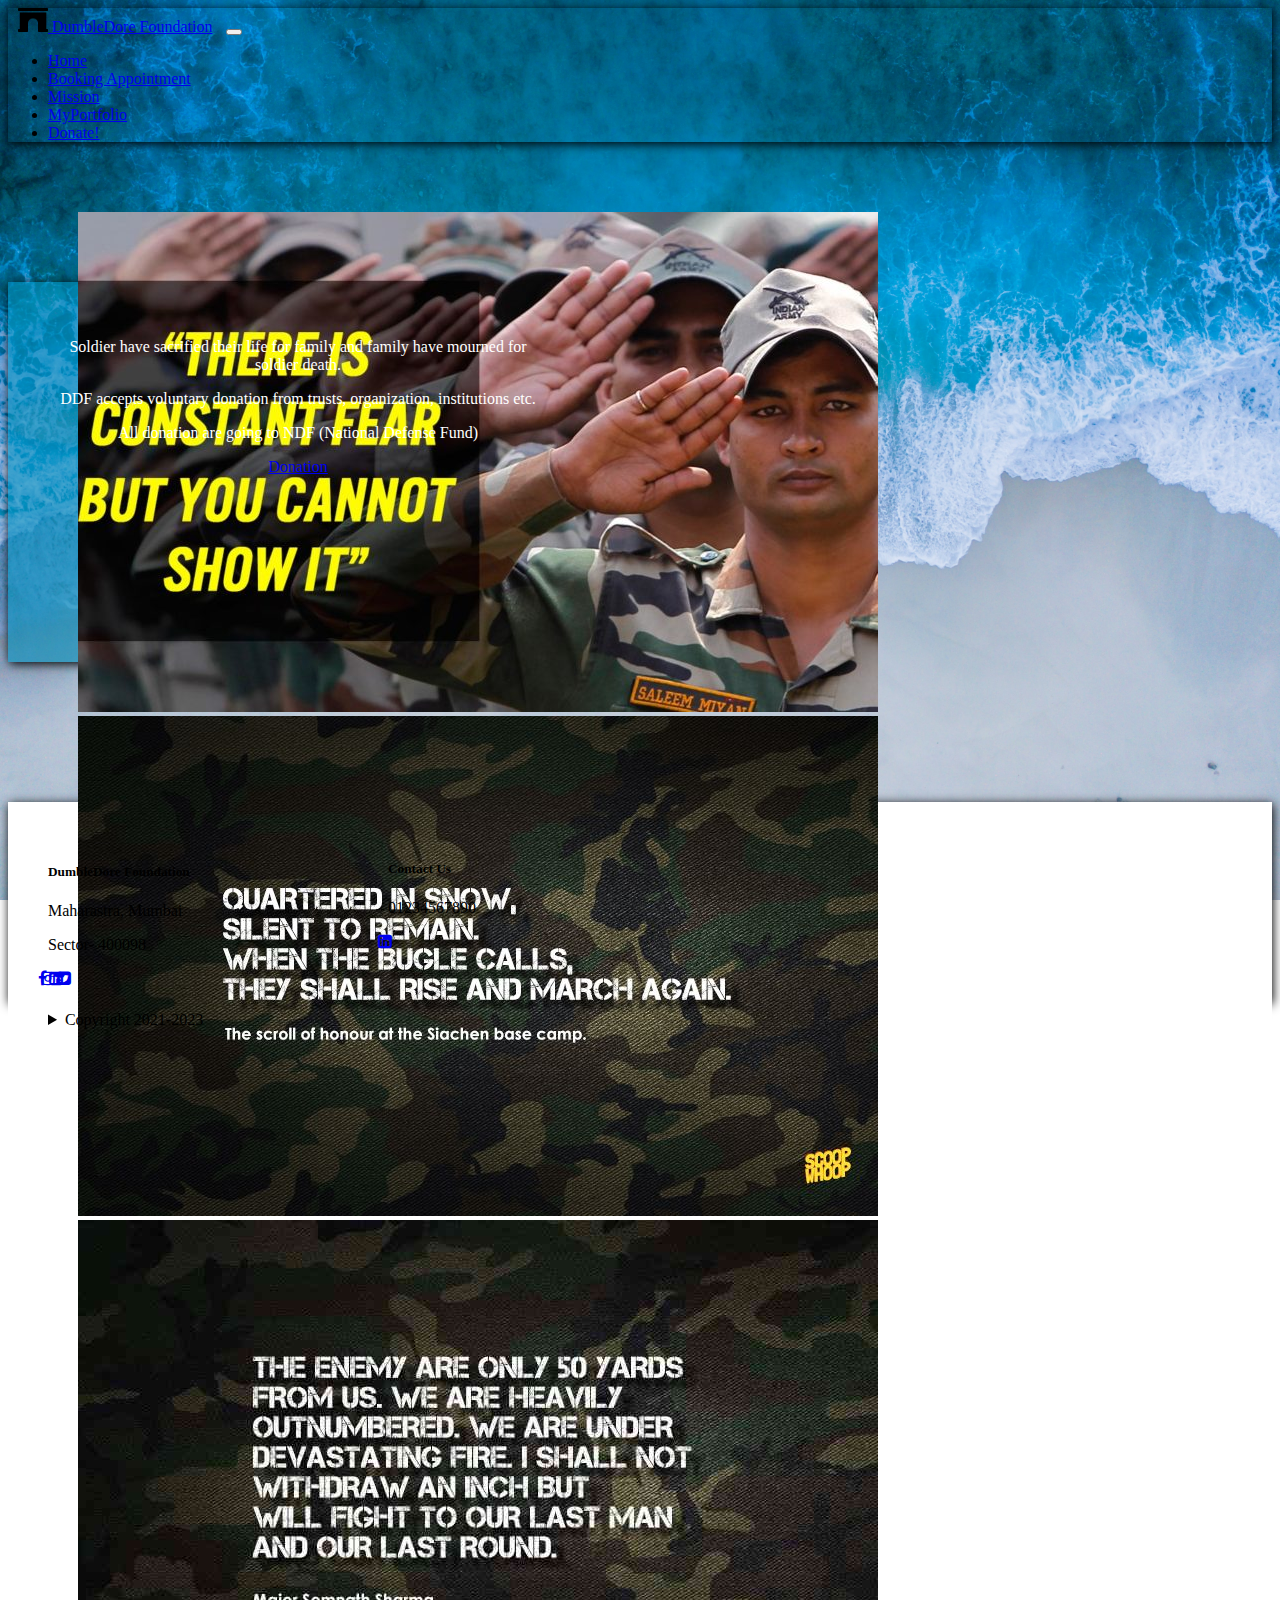
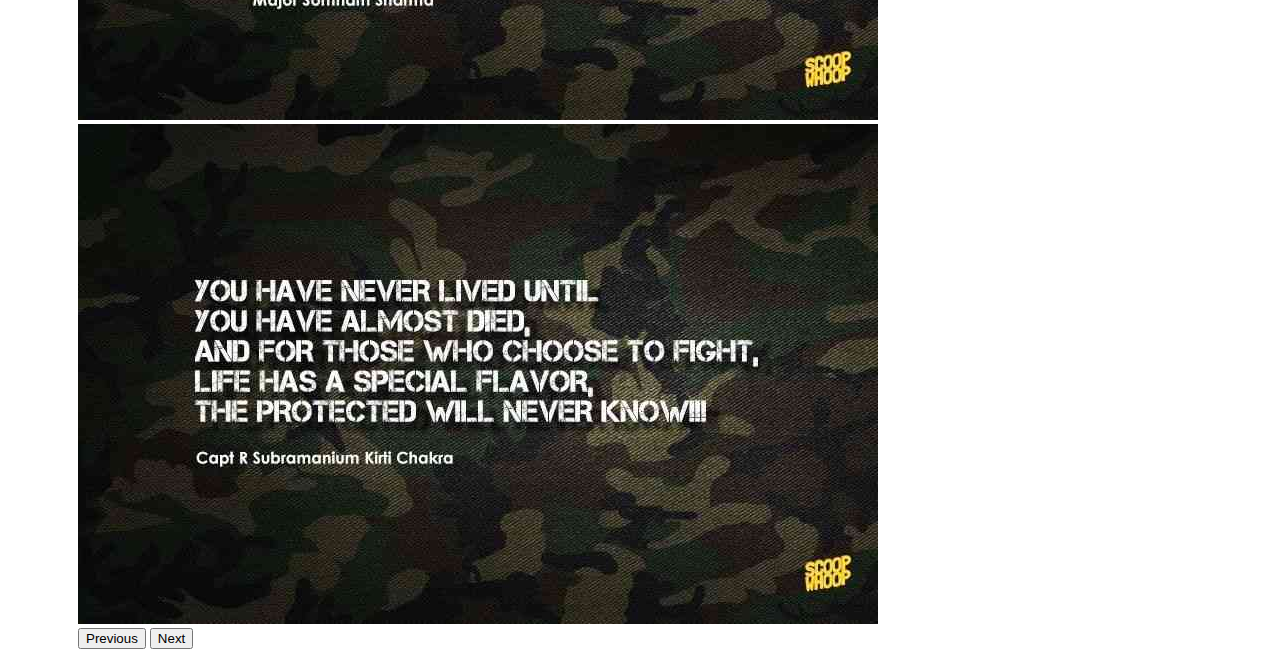
<file: index.html>
<!DOCTYPE html>
<html>
    <head>
        <meta charset="utf-8">
        <meta name="viewport" content="width=device-width, initial-scale=1">
        <!--FontIcon-->
        <link rel="stylesheet" href="https://cdnjs.cloudflare.com/ajax/libs/font-awesome/4.7.0/css/font-awesome.min.css">
        <!--BootStrap CSS-->
        <link href="https://cdn.jsdelivr.net/npm/bootstrap@5.0.2/dist/css/bootstrap.min.css" rel="stylesheet" integrity="sha384-EVSTQN3/azprG1Anm3QDgpJLIm9Nao0Yz1ztcQTwFspd3yD65VohhpuuCOmLASjC" crossorigin="anonymous">
        <!--Main CSS-->
        <link href="index.css" rel="stylesheet"> 
        <title>DDF | Home</title>
        <body>
          <!--Navbar-->
            <nav class="navbar navbar-expand-lg navbar-light">
                <div class="container-fluid bg-light">
                    <a class="navbar-brand" href="#"> 
                    <img src="archway.jpg" alt="" width="30" height="24">    
                    DumbleDore Foundation</a>
                    <button class="navbar-toggler" type="button" data-bs-toggle="collapse" data-bs-target="#navbarNav" aria-controls="navbarNav" aria-expanded="false" aria-label="Toggle navigation">
                        <span class="navbar-toggler-icon"></span>
                      </button>
                      <div class="collapse navbar-collapse" id="navbarNav">
                        <ul class="navbar-nav ms-auto">
                          <li class="nav-item">
                            <a class="nav-link active" aria-current="page" href="#">Home</a>
                          </li>
                          <li class="nav-item">
                            <a class="nav-link" href="book.html">Booking Appointment</a>
                          </li>
                          <li class="nav-item">
                            <a class="nav-link" href="mission.html">Mission</a>
                          </li>
                          <li class="nav-item">
                            <a class="nav-link" href="#">MyPortfolio</a>
                          </li>
                          <li class="nav-item">
                            <a class="nav-link " href="https://rzp.io/l/NNqiXY2TVH" target="_blank">Donate!</a>
                          </li>
                        </ul>
                      </div>
                </div>
            </nav>
            <!--Body-->
            <div id="carousel" class="carousel slide carousel-fade" data-bs-ride="carousel">
              <div class="carousel-inner">
                <div class="carousel-item active">
                  <img src="main.jpg" class="d-block w-100" alt="...">
                </div>
                <div class="carousel-item">
                  <img src="1.jpg" class="d-block w-100" alt="...">
                </div>
                <div class="carousel-item">
                  <img src="2.jpg" class="d-block w-100" alt="...">
                </div>
                <div class="carousel-item">
                  <img src="3.jpg" class="d-block w-100" alt="...">
                </div>
              </div>
              <button class="carousel-control-prev" type="button" data-bs-target="#carousel" data-bs-slide="prev">
                <span class="carousel-control-prev-icon" aria-hidden="true"></span>
                <span class="visually-hidden">Previous</span>
              </button>
              <button class="carousel-control-next" type="button" data-bs-target="#carousel" data-bs-slide="next">
                <span class="carousel-control-next-icon" aria-hidden="true"></span>
                <span class="visually-hidden">Next</span>
              </button>
            </div>
            <div class="container">
              <div class="container-lg">
                <p>Soldier have sacrified their life for family and family have mourned for soldier death.</p>
                <p>DDF accepts voluntary donation from trusts, organization, institutions etc.</p>
                <p>All donation are going to NDF (National Defense Fund)</p>
                <a href="https://rzp.io/l/NNqiXY2TVH" type="button" class="btn btn-outline-dark">Donation</a>
              </div>
            </div>
          <!--Footer-->
          <div class="footer">
            <div class="footer-head-name">
                <h5>DumbleDore Foundation</h5>
                <p>Maharastra, Mumbai</p>
                <p>Sector- 400098</p>
                <a href="https://www.facebook.com/thesparksfoundation.info" target="_blank" class="btn facebook"><span class="fa fa-facebook"></span></a>
                <a href="https://www.instagram.com/thesparksfoundation.info/?fbclid=IwAR27aKjD7P6Aw9TOq00KIujmwOS5QiESO5AiUd-g-Zq94C4o7s2zu0Rz92c" target="_blank" class="btn instagram"><span class="fa fa-instagram"></span></a>
                <a href="https://www.linkedin.com/company/the-sparks-foundation/" target="_blank" class="btn linkedin"><span class="fa fa-linkedin-square"></span></a>
                <a href="https://twitter.com/tsfsingapore?fbclid=IwAR2ykcm4fMW9t2-MiOJ6gu-S93Wan0Pb1fzwBEmItuBIlNTZ8RsqO_u9z_U" target="_blank" class="btn twitter"><span class="fa fa-twitter-square"></span></a>
              </div>
              <div class="footer-contact">
                <h5>Contact Us</h5>
                <p>01234567890</p>
                <a href="https://www.linkedin.com/in/edwin-james-3a27a411b/" target="_blank" class="btn linkedin"><span class="fa fa-linkedin-square"></span></a>
              </div>
              <div class="footer-bottom">
                <details>
                  <summary>
                    Copyright 2021-2023
                  </summary>
                  <p>-by IamFake-coder</p>
                  <p>All Content and Graphic on this website are the property of IamFake-coder.</p>
                </details>
              </div>
              </div>
          
        <script src="https://cdn.jsdelivr.net/npm/bootstrap@5.0.2/dist/js/bootstrap.bundle.min.js" integrity="sha384-MrcW6ZMFYlzcLA8Nl+NtUVF0sA7MsXsP1UyJoMp4YLEuNSfAP+JcXn/tWtIaxVXM" crossorigin="anonymous"></script>
        </body>
    </head>
</html>
</file>
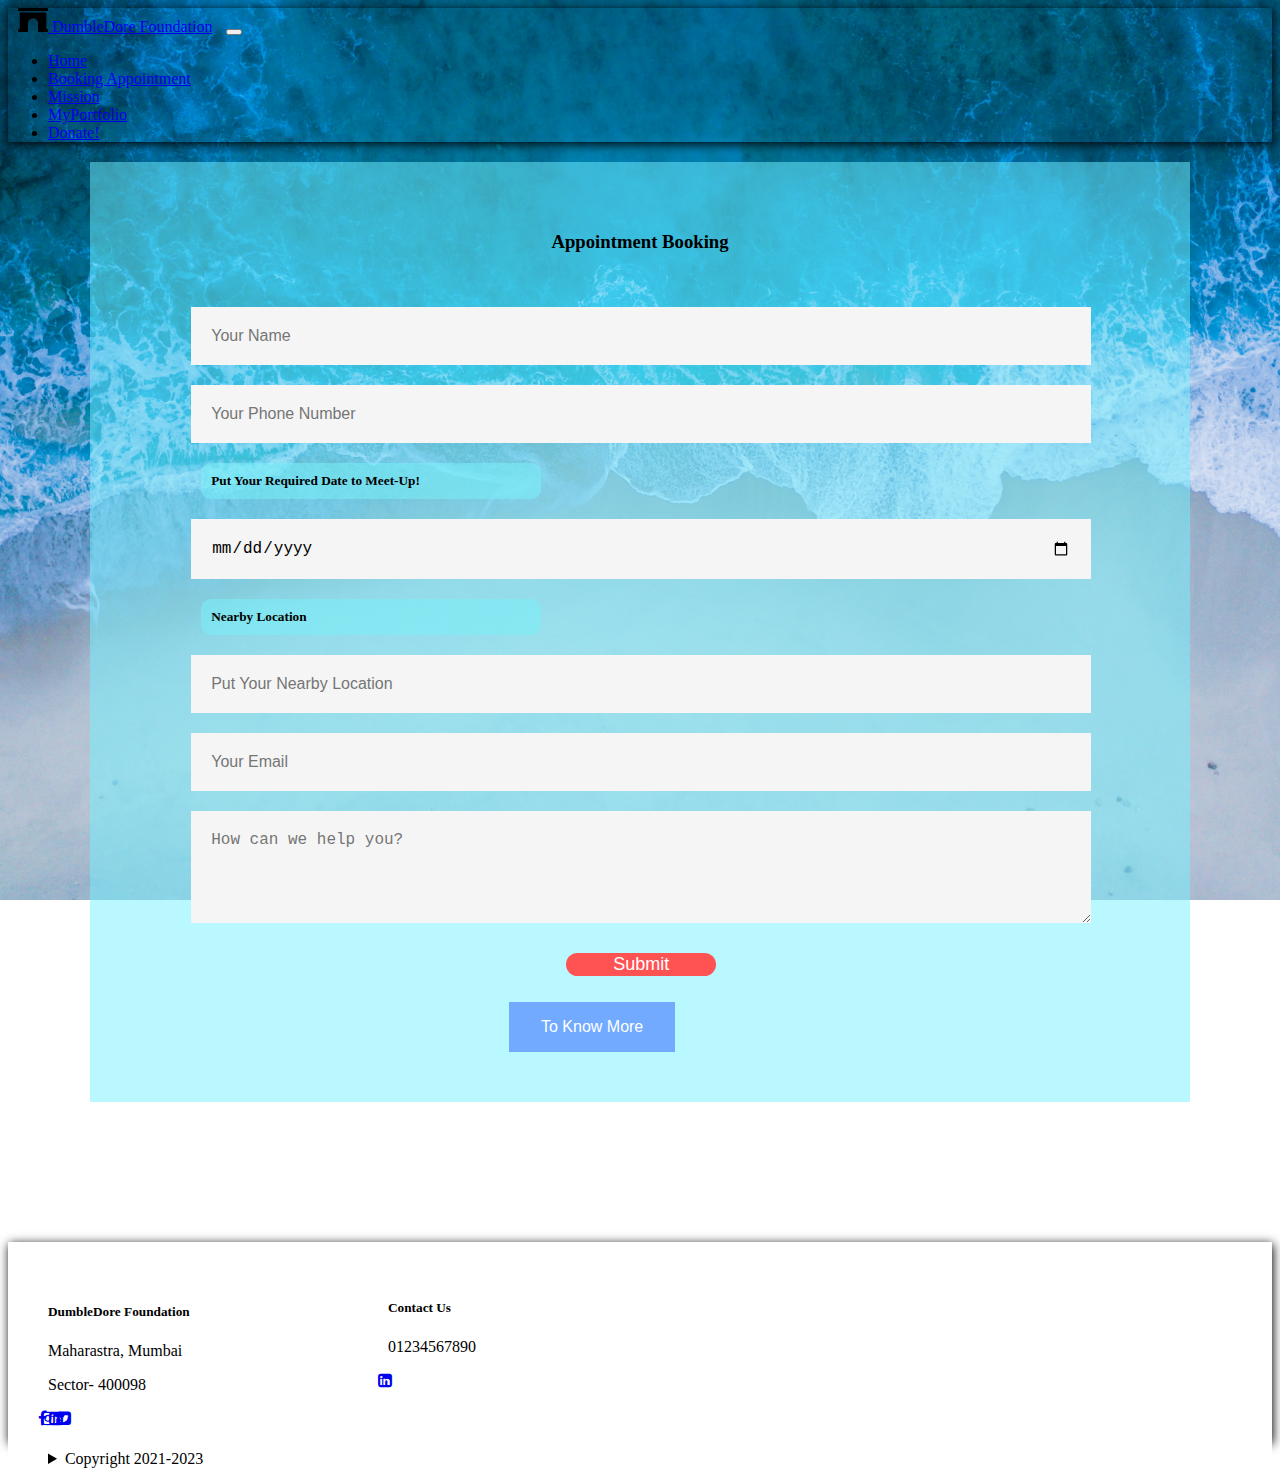
<file: book.html>
<!DOCTYPE html>
<html>
    <head>
        <meta charset="utf-8">
        <meta name="viewport" content="width=device-width, initial-scale=1">
        <!--FontIcon-->
        <link rel="stylesheet" href="https://cdnjs.cloudflare.com/ajax/libs/font-awesome/4.7.0/css/font-awesome.min.css">
        <!--BootStrap CSS-->
        <link href="https://cdn.jsdelivr.net/npm/bootstrap@5.0.2/dist/css/bootstrap.min.css" rel="stylesheet" integrity="sha384-EVSTQN3/azprG1Anm3QDgpJLIm9Nao0Yz1ztcQTwFspd3yD65VohhpuuCOmLASjC" crossorigin="anonymous">
        <!--Main CSS-->
        <link href="book.css" rel="stylesheet"> 
        <title>DDF | Appointment</title>
        <body>
          <!--Navbar-->
            <nav class="navbar navbar-expand-lg navbar-light">
                <div class="container-fluid bg-light">
                    <a class="navbar-brand" href="#"> 
                    <img src="archway.jpg" alt="" width="30" height="24">    
                    DumbleDore Foundation</a>
                    <button class="navbar-toggler" type="button" data-bs-toggle="collapse" data-bs-target="#navbarNav" aria-controls="navbarNav" aria-expanded="false" aria-label="Toggle navigation">
                        <span class="navbar-toggler-icon"></span>
                      </button>
                      <div class="collapse navbar-collapse" id="navbarNav">
                        <ul class="navbar-nav ms-auto">
                          <li class="nav-item">
                            <a class="nav-link" aria-current="page" href="index.html">Home</a>
                          </li>
                          <li class="nav-item">
                            <a class="nav-link active" href="#">Booking Appointment</a>
                          </li>
                          <li class="nav-item">
                            <a class="nav-link" href="mission.html">Mission</a>
                          </li>
                          <li class="nav-item">
                            <a class="nav-link" href="portfolio.html">MyPortfolio</a>
                          </li>
                          <li class="nav-item">
                            <a class="nav-link " href="https://rzp.io/l/NNqiXY2TVH" target="_blank">Donate!</a>
                          </li>
                        </ul>
                      </div>
                </div>
            </nav>
            <!--Body-->
            <div class="con-book">
                    <h3 style="text-align: center;">Appointment Booking</h3>
                    <form onsubmit="sendEmail(); reset(); return false;">
                      <input type="text" id="name" placeholder="Your Name" required>
                      <input type="text" id="phone" placeholder="Your Phone Number" required>

                      <h5>Put Your Required Date to Meet-Up!</h5>
                      <input type="date" id="date" placeholder="Put your required Date to Meet-Up" required>
                      
                      <h5>Nearby Location</h5>
                      
                      <input type="text" id="location" placeholder="Put Your Nearby Location" required>
                      
                      <input type="email" id="email" placeholder="Your Email" required>
                      <textarea id="message" rows="4" placeholder="How can we help you?"></textarea>
                      <button type="submit">Submit</button>
                    </form>
              <div class="booking">
                
                <a href="#"><button class="button b1">To Know More</button></a>
            </div>
          </div>
        
          <!--Footer-->
          <div class="footer">
            <div class="footer-head-name">
                <h5>DumbleDore Foundation</h5>
                <p>Maharastra, Mumbai</p>
                <p>Sector- 400098</p>
                <a href="https://www.facebook.com/thesparksfoundation.info" target="_blank" class="btn facebook"><span class="fa fa-facebook"></span></a>
                <a href="https://www.instagram.com/thesparksfoundation.info/?fbclid=IwAR27aKjD7P6Aw9TOq00KIujmwOS5QiESO5AiUd-g-Zq94C4o7s2zu0Rz92c" target="_blank" class="btn instagram"><span class="fa fa-instagram"></span></a>
                <a href="https://www.linkedin.com/company/the-sparks-foundation/" target="_blank" class="btn linkedin"><span class="fa fa-linkedin-square"></span></a>
                <a href="https://twitter.com/tsfsingapore?fbclid=IwAR2ykcm4fMW9t2-MiOJ6gu-S93Wan0Pb1fzwBEmItuBIlNTZ8RsqO_u9z_U" target="_blank" class="btn twitter"><span class="fa fa-twitter-square"></span></a>
              </div>
              <div class="footer-contact">
                <h5>Contact Us</h5>
                <p>01234567890</p>
                <a href="https://www.linkedin.com/in/edwin-james-3a27a411b/" target="_blank" class="btn linkedin"><span class="fa fa-linkedin-square"></span></a>
              </div>
              <div class="footer-bottom">
                <details>
                  <summary>
                    Copyright 2021-2023
                  </summary>
                  <p>-by IamFake-coder</p>
                  <p>All Content and Graphic on this website are the property of IamFake-coder.</p>
                </details>
              </div>
              </div>
          
        <script src="https://cdn.jsdelivr.net/npm/bootstrap@5.0.2/dist/js/bootstrap.bundle.min.js" integrity="sha384-MrcW6ZMFYlzcLA8Nl+NtUVF0sA7MsXsP1UyJoMp4YLEuNSfAP+JcXn/tWtIaxVXM" crossorigin="anonymous"></script>
        <script src="https://smtpjs.com/v3/smtp.js"></script>
         <script>
          function sendEmail() {
          Email.send({
              Host : "smtp.elasticemail.com",
              Username : "edwinjames2001@gmail.com",
              Password : "75C0255272DA64DEF012AE52C077DE933503",
              To : document.getElementById("email").value,
              From : 'edwinjames2001@gmail.com',
              Subject : "Thank you for the Booking!",
              Body : " Hello! " + document.getElementById("name").value + " Thank you for your booking to donation charity! This is the booking date "+ document.getElementById("date").value +" to meet up in this nearby location! " + document.getElementById("location").value 
          }).then(
            message => alert(message)
          ) }
          </script> 
          
      </body>
    </head>
</html>
</file>
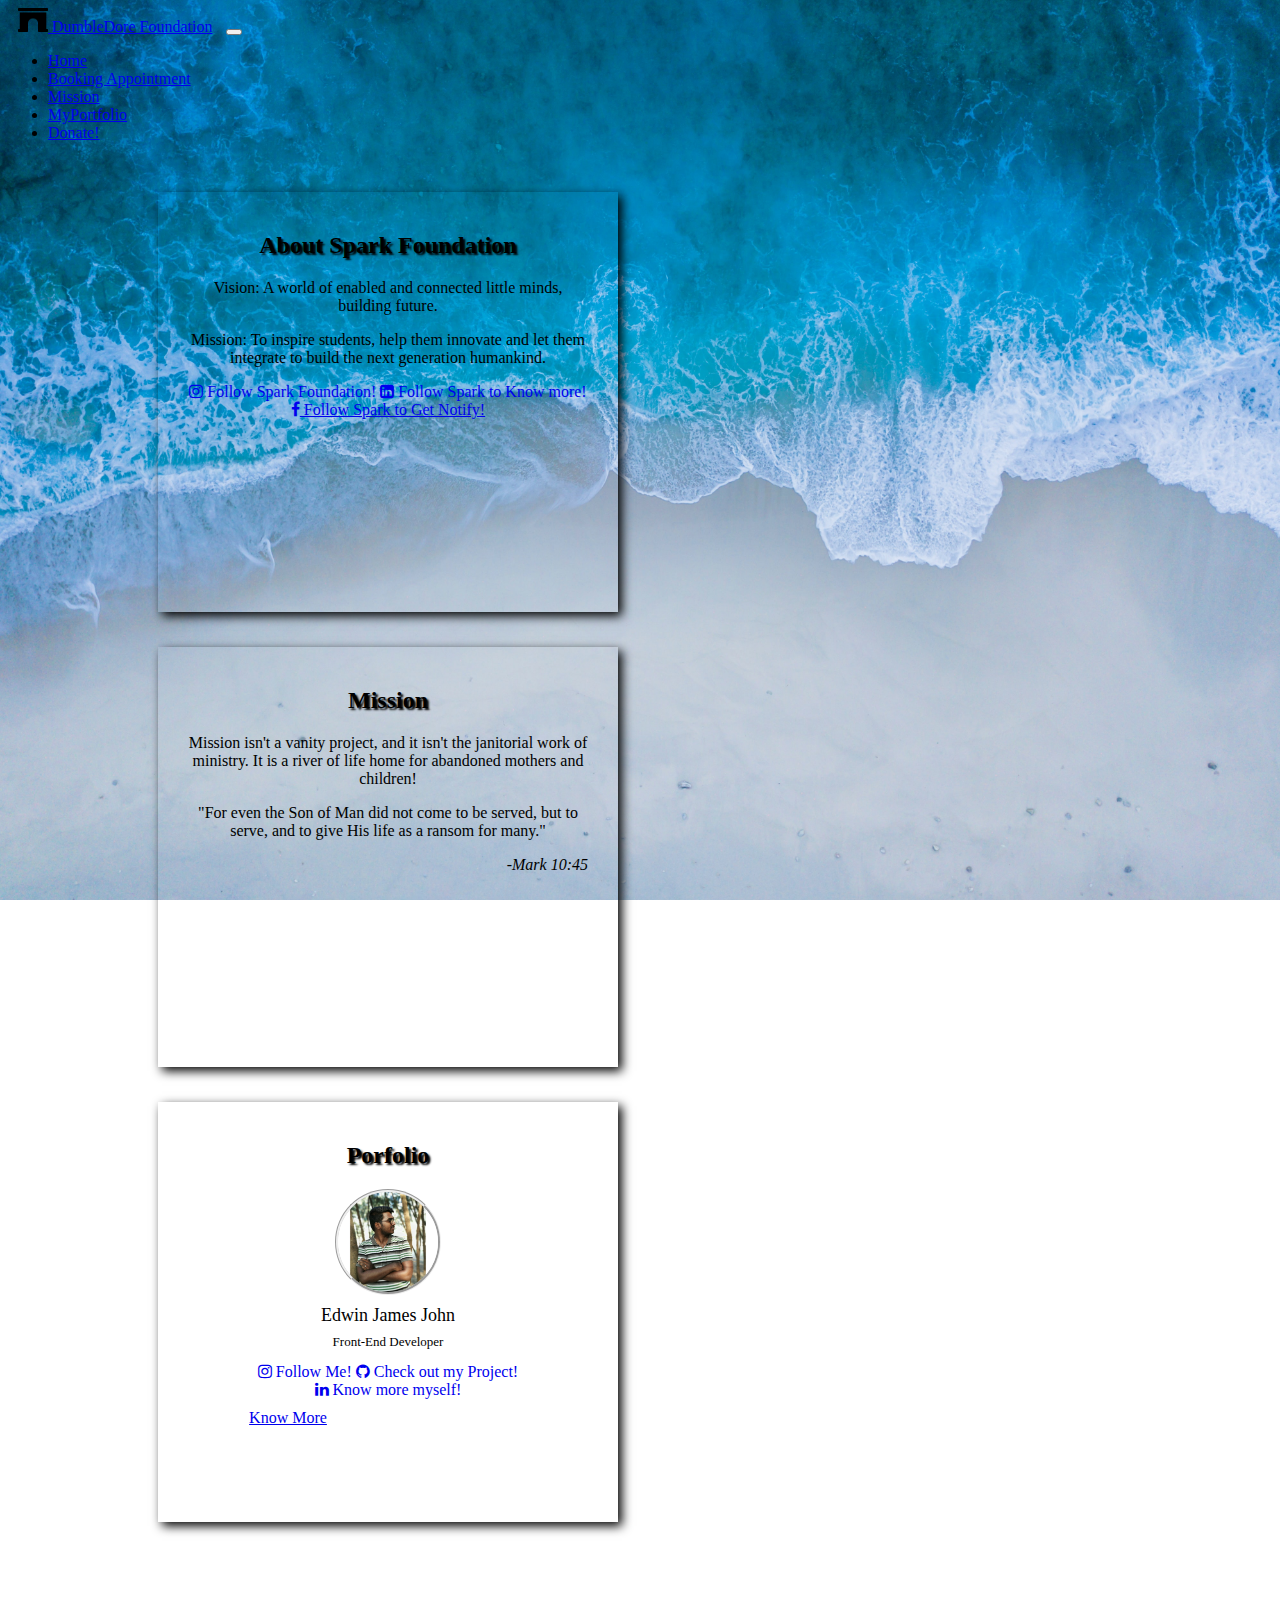
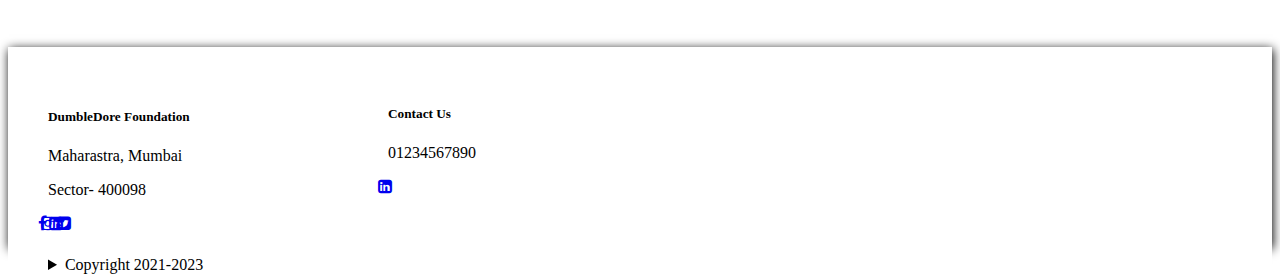
<file: mission.html>
<!DOCTYPE html>
<html>
    <head>
        <meta charset="utf-8">
        <meta name="viewport" content="width=device-width, initial-scale=1">
        <!--FontIcon-->
        <link rel="stylesheet" href="https://cdnjs.cloudflare.com/ajax/libs/font-awesome/4.7.0/css/font-awesome.min.css">
        <!--BootStrap CSS-->
        <link href="https://cdn.jsdelivr.net/npm/bootstrap@5.0.2/dist/css/bootstrap.min.css" rel="stylesheet" integrity="sha384-EVSTQN3/azprG1Anm3QDgpJLIm9Nao0Yz1ztcQTwFspd3yD65VohhpuuCOmLASjC" crossorigin="anonymous">
        <!--Main CSS-->
        <link href="mission.css" rel="stylesheet"> 
        <title>DDF | Mission</title>
        <body>
          <!--Navbar-->
            <nav class="navbar navbar-expand-lg navbar-light">
                <div class="container-fluid bg-light">
                    <a class="navbar-brand" href="index.html"> 
                    <img src="archway.jpg" alt="" width="30" height="24">    
                    DumbleDore Foundation</a>
                    <button class="navbar-toggler" type="button" data-bs-toggle="collapse" data-bs-target="#navbarNav" aria-controls="navbarNav" aria-expanded="false" aria-label="Toggle navigation">
                        <span class="navbar-toggler-icon"></span>
                      </button>
                      <div class="collapse navbar-collapse" id="navbarNav">
                        <ul class="navbar-nav ms-auto">
                          <li class="nav-item">
                            <a class="nav-link" aria-current="page" href="index.html">Home</a>
                          </li>
                          <li class="nav-item">
                            <a class="nav-link" href="book.html">Booking Appointment</a>
                          </li>
                          <li class="nav-item">
                            <a class="nav-link active" href="#">Mission</a>
                          </li>
                          <li class="nav-item">
                            <a class="nav-link" href="portfolio.html">MyPortfolio</a>
                          </li>
                          <li class="nav-item">
                            <a class="nav-link " href="https://rzp.io/l/NNqiXY2TVH" target="_blank">Donate!</a>
                          </li>
                        </ul>
                      </div>
                </div>
            </nav>
            <!--Body-->
            <div class="container">
              <div class="row">
                <div class="col">
                  <div class="card">
                  <h2 style="text-shadow: 2px 2px 2px black;">About Spark Foundation</h2>
                  <p style="margin-top: 20px;">Vision: A world of enabled and connected little minds, building future.</p>
                  <p>Mission: To inspire students, help them innovate and let them integrate to build the next generation humankind.</p>
                  <div class="sc">
                  <a href="https://www.instagram.com/thesparksfoundation.info/?fbclid=IwAR27aKjD7P6Aw9TOq00KIujmwOS5QiESO5AiUd-g-Zq94C4o7s2zu0Rz92c" target="_blank" class="btn instagram"><span class="fa fa-instagram"> Follow Spark Foundation!</span></a>
                  <a href="https://www.linkedin.com/company/the-sparks-foundation/" target="_blank" class="btn linkedin"><span class="fa fa-linkedin-square"> Follow Spark to Know more!</span></a>
                  <a href="https://www.facebook.com/thesparksfoundation.info" target="_blank" class="btn facebook"><span class="fa fa-facebook"></span> Follow Spark to Get Notify!</a>  
                </div>
                </div>
                </div>
                <div class="col">
                  <div class="card">
                  <h2 style="text-shadow: 2px 2px 2px black;">Mission</h2>
                  <p style="margin-top: 20px;">Mission isn't a vanity project, and it isn't the janitorial work of ministry. It is a river of life home for abandoned mothers and children!</p>
                  <p>"For even the Son of Man did not come to be served, but to serve, and to give His life as a ransom for many."</p>
                  <p style="text-align: right; font-style: italic ;">-Mark 10:45</p>
                </div>
                </div>
                <div class="col">
                  <div class="card">
                  <h2 style="text-shadow: 2px 2px 2px black;">Porfolio</h2>
                  <img src="main2.jpg" class="profile-image">
                  <p class="name">Edwin James John</p>
                  <p class="designation">Front-End Developer</p>
                  <div class="sc">
                  <a href="https://www.instagram.com/ig_callmesandwich/" target="_blank" role="button" class="btn instagram"><span class="fa fa-instagram">  Follow Me!</span></a>
                  <a href="https://github.com/IamFake-coder/Project" target="_blank" role="button" class="btn github"><span class="fa fa-github">  Check out my Project!</span></a>
                  <a href="https://www.linkedin.com/in/edwin-james-3a27a411b/" target="_blank" role="button" class="btn linkedin"><span class="fa fa-linkedin">  Know more myself!</span></a>
                </div>
                <div class="button">
                <a href="portfolio.html" target="_blank" type="button" class="btn btn-dark"><span>Know More</span></a>
              </div>
              </div>
                </div>
              </div>
            </div>
          <!--Footer-->
          <div class="footer">
            <div class="footer-head-name">
                <h5>DumbleDore Foundation</h5>
                <p>Maharastra, Mumbai</p>
                <p>Sector- 400098</p>
                <a href="https://www.facebook.com/thesparksfoundation.info" target="_blank" class="btn facebook"><span class="fa fa-facebook"></span></a>
                <a href="https://www.instagram.com/thesparksfoundation.info/?fbclid=IwAR27aKjD7P6Aw9TOq00KIujmwOS5QiESO5AiUd-g-Zq94C4o7s2zu0Rz92c" target="_blank" class="btn instagram"><span class="fa fa-instagram"></span></a>
                <a href="https://www.linkedin.com/company/the-sparks-foundation/" target="_blank" class="btn linkedin"><span class="fa fa-linkedin-square"></span></a>
                <a href="https://twitter.com/tsfsingapore?fbclid=IwAR2ykcm4fMW9t2-MiOJ6gu-S93Wan0Pb1fzwBEmItuBIlNTZ8RsqO_u9z_U" target="_blank" class="btn twitter"><span class="fa fa-twitter-square"></span></a>
              </div>
              <div class="footer-contact">
                <h5>Contact Us</h5>
                <p>01234567890</p>
                <a href="https://www.linkedin.com/in/edwin-james-3a27a411b/" target="_blank" class="btn linkedin"><span class="fa fa-linkedin-square"></span></a>
              </div>
              <div class="footer-bottom">
                <details>
                  <summary>
                    Copyright 2021-2023
                  </summary>
                  <p>-by IamFake-coder</p>
                  <p>All Content and Graphic on this website are the property of IamFake-coder.</p>
                </details>
              </div>
              </div>
          
        <script src="https://cdn.jsdelivr.net/npm/bootstrap@5.0.2/dist/js/bootstrap.bundle.min.js" integrity="sha384-MrcW6ZMFYlzcLA8Nl+NtUVF0sA7MsXsP1UyJoMp4YLEuNSfAP+JcXn/tWtIaxVXM" crossorigin="anonymous"></script>
        </body>
    </head>
</html>
</file>
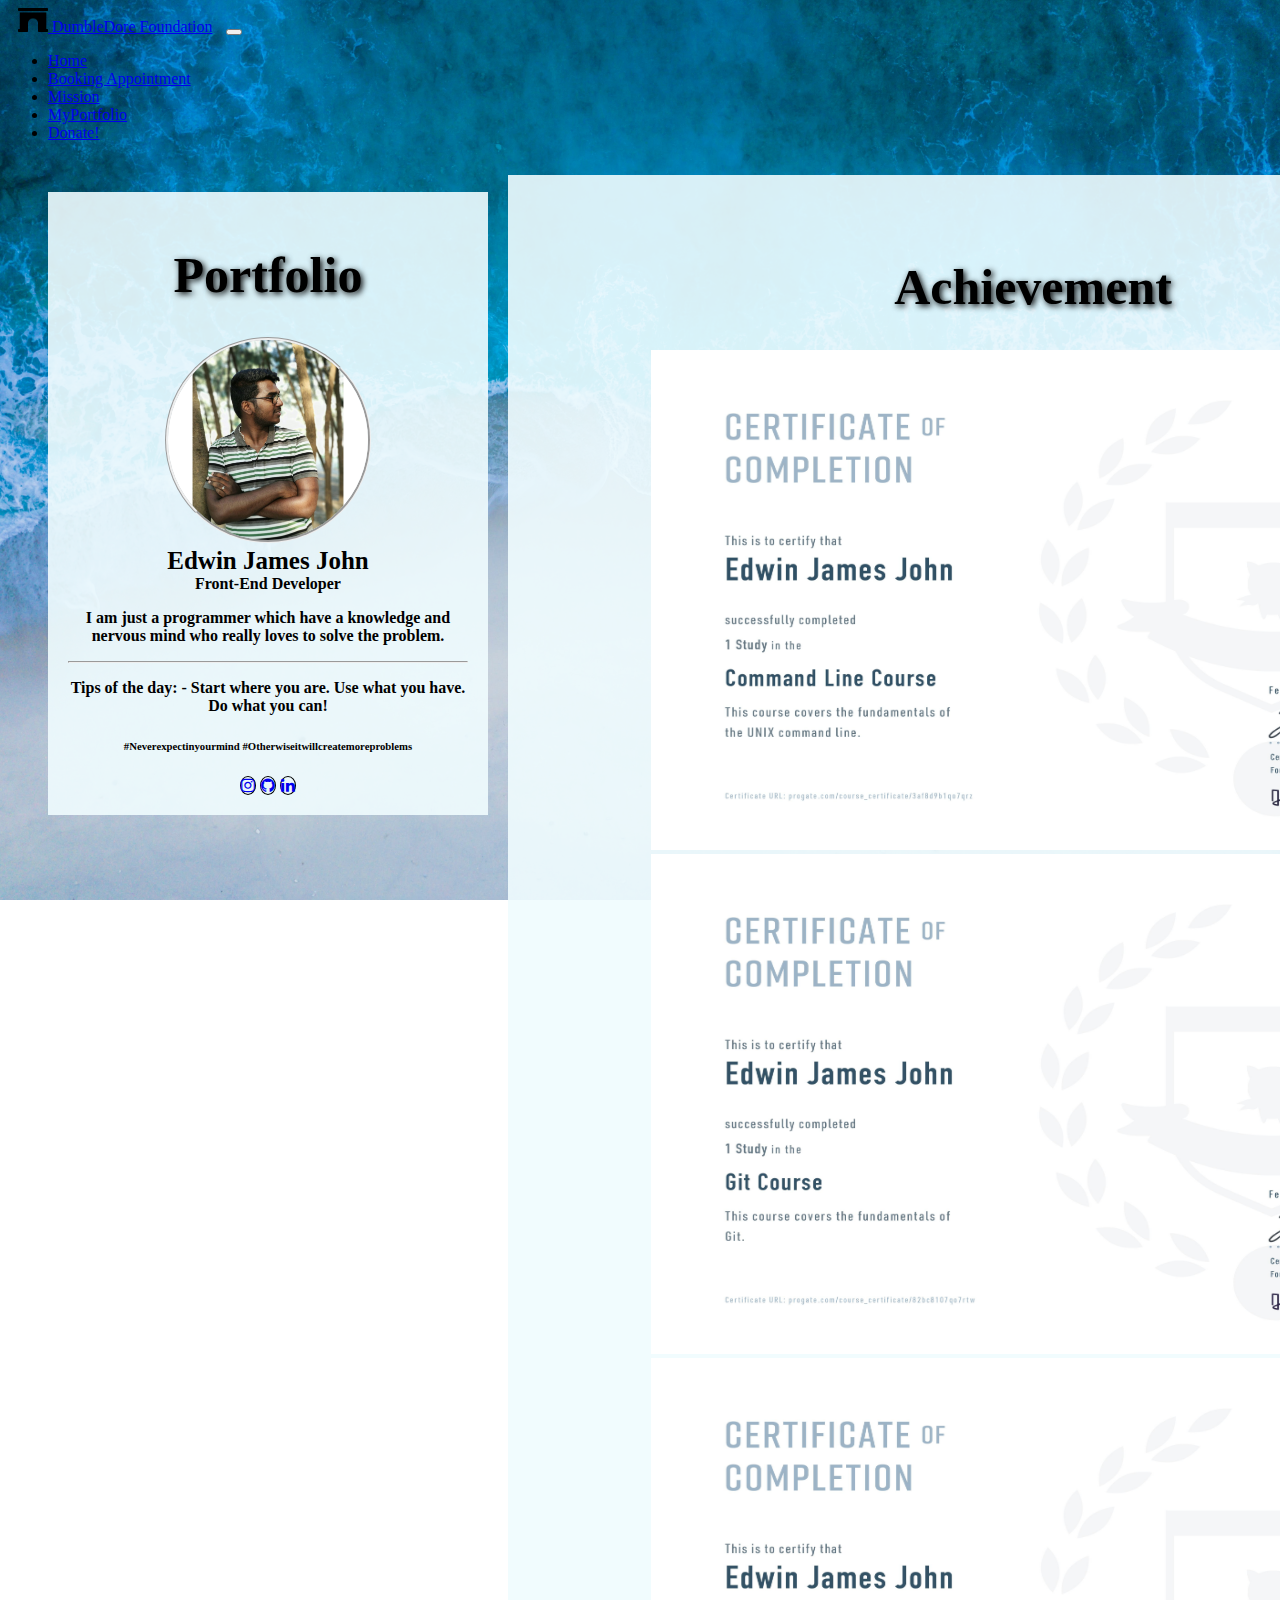
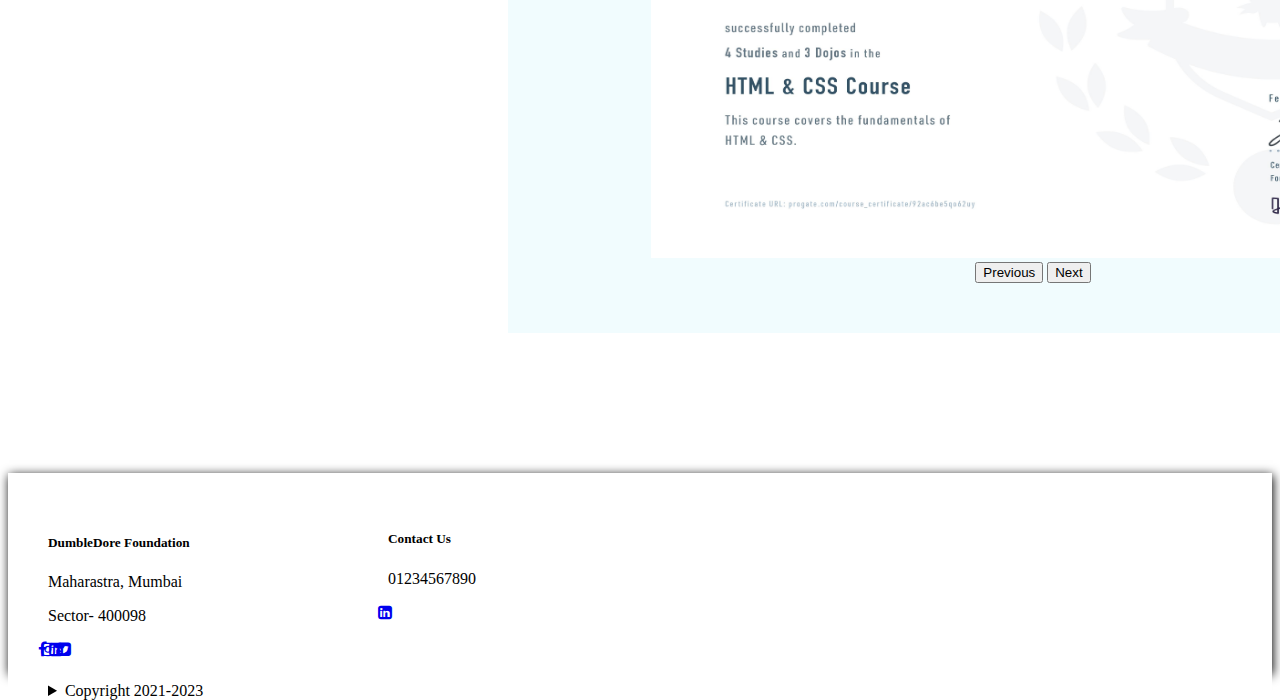
<file: portfolio.html>
<!DOCTYPE html>
<html>
    <head>
        <meta charset="utf-8">
        <meta name="viewport" content="width=device-width, initial-scale=1">
        <!--FontIcon-->
        <link rel="stylesheet" href="https://cdnjs.cloudflare.com/ajax/libs/font-awesome/4.7.0/css/font-awesome.min.css">
        <!--BootStrap CSS-->
        <link href="https://cdn.jsdelivr.net/npm/bootstrap@5.0.2/dist/css/bootstrap.min.css" rel="stylesheet" integrity="sha384-EVSTQN3/azprG1Anm3QDgpJLIm9Nao0Yz1ztcQTwFspd3yD65VohhpuuCOmLASjC" crossorigin="anonymous">
        <!--Main CSS-->
        <link href="portfolio.css" rel="stylesheet"> 
        <title>DDF | MyPortfolio</title>
    </head>
        <body>
          <!--Navbar-->
            <nav class="navbar navbar-expand-lg navbar-light">
                <div class="container-fluid bg-light">
                    <a class="navbar-brand" href="index.html"> 
                    <img src="archway.jpg" alt="" width="30" height="24"> DumbleDore Foundation</a>
                    <button class="navbar-toggler" type="button" data-bs-toggle="collapse" data-bs-target="#navbarNav" aria-controls="navbarNav" aria-expanded="false" aria-label="Toggle navigation">
                        <span class="navbar-toggler-icon"></span>
                      </button>
                      <div class="collapse navbar-collapse" id="navbarNav">
                        <ul class="navbar-nav ms-auto">
                          <li class="nav-item">
                            <a class="nav-link" aria-current="page" href="index.html">Home</a>
                          </li>
                          <li class="nav-item">
                            <a class="nav-link" href="book.html">Booking Appointment</a>
                          </li>
                          <li class="nav-item">
                            <a class="nav-link" href="mission.html">Mission</a>
                          </li>
                          <li class="nav-item">
                            <a class="nav-link active" href="#">MyPortfolio</a>
                          </li>
                          <li class="nav-item">
                            <a class="nav-link " href="https://rzp.io/l/NNqiXY2TVH" target="_blank">Donate!</a>
                          </li>
                        </ul>
                      </div>
                </div>
            </nav>
            <!--Body-->
            <div class="container-xxl">
                <h1 style="text-shadow: 2px 2px 6px black; font-size: 50px;">Portfolio</h1>
                <img src="main2.jpg" class="profile-image">
                <div class="name">Edwin James John</div>
                <div class="designation">Front-End Developer</div>
                <p class="lead">I am just a programmer which have a knowledge and nervous mind who really loves to 
                    solve the problem.</p>
                <hr class="my-3">
                <p>Tips of the day: - Start where you are. Use what you have. Do what you can!</p>
                <h6>#Neverexpectinyourmind #Otherwiseitwillcreatemoreproblems</h6>
                <div class="sc">
                    <a href="#" target="_blank" class="btn btn-instagram"><span class="fa fa-instagram"></span></a>
                    <a href="#" target="_blank" class="btn btn-github"><span class="fa fa-github"></span></a>
                    <a href="#" target="_blank" class="btn btn-linkedin"><span class="fa fa-linkedin"></span></a>
                </div>
            </div>
            <div class="container-xl">
                <h1 style="text-shadow: 2px 2px 6px black; font-size:50px;">Achievement</h1>
                <div id="carousel" class="carousel slide carousel-fade" data-bs-ride="carousel">
                    <div class="carousel-inner">
                      <div class="carousel-item active">
                        <img src="Command Line Course Certificate.png" style="width: 800px; height: 500px;" class="d-block w-90" alt="...">
                      </div>
                      <div class="carousel-item">
                        <img src="Git Course 1 Certificate.jpg" style="width: 800px; height: 500px;" class="d-block w-90" alt="...">
                      </div>
                      <div class="carousel-item">
                        <img src="HTML & CSS Certificate.jpg" style="width: 800px; height: 500px;" class="d-block w-90" alt="...">
                      </div>
                    </div>
                    <button class="carousel-control-prev" type="button" data-bs-target="#carousel" data-bs-slide="prev">
                      <span class="carousel-control-prev-icon" aria-hidden="true"></span>
                      <span class="visually-hidden">Previous</span>
                    </button>
                    <button class="carousel-control-next" type="button" data-bs-target="#carousel" data-bs-slide="next">
                      <span class="carousel-control-next-icon" aria-hidden="true"></span>
                      <span class="visually-hidden">Next</span>
                    </button>
                  </div>
            </div>

            <!--Footer-->
          <div class="footer">
            <div class="footer-head-name">
                <h5>DumbleDore Foundation</h5>
                <p>Maharastra, Mumbai</p>
                <p>Sector- 400098</p>
                <a href="https://www.facebook.com/thesparksfoundation.info" target="_blank" class="btn facebook"><span class="fa fa-facebook"></span></a>
                <a href="https://www.instagram.com/thesparksfoundation.info/?fbclid=IwAR27aKjD7P6Aw9TOq00KIujmwOS5QiESO5AiUd-g-Zq94C4o7s2zu0Rz92c" target="_blank" class="btn instagram"><span class="fa fa-instagram"></span></a>
                <a href="https://www.linkedin.com/company/the-sparks-foundation/" target="_blank" class="btn linkedin"><span class="fa fa-linkedin-square"></span></a>
                <a href="https://twitter.com/tsfsingapore?fbclid=IwAR2ykcm4fMW9t2-MiOJ6gu-S93Wan0Pb1fzwBEmItuBIlNTZ8RsqO_u9z_U" target="_blank" class="btn twitter"><span class="fa fa-twitter-square"></span></a>
              </div>
              <div class="footer-contact">
                <h5>Contact Us</h5>
                <p>01234567890</p>
                <a href="https://www.linkedin.com/in/edwin-james-3a27a411b/" target="_blank" class="btn linkedin"><span class="fa fa-linkedin-square"></span></a>
              </div>
              <div class="footer-bottom">
                <details>
                  <summary>
                    Copyright 2021-2023
                  </summary>
                  <p>-by IamFake-coder</p>
                  <p>All Content and Graphic on this website are the property of IamFake-coder.</p>
                </details>
              </div>
              </div>
          
              <script src="https://cdn.jsdelivr.net/npm/bootstrap@5.0.2/dist/js/bootstrap.bundle.min.js" integrity="sha384-MrcW6ZMFYlzcLA8Nl+NtUVF0sA7MsXsP1UyJoMp4YLEuNSfAP+JcXn/tWtIaxVXM" crossorigin="anonymous"></script>
        </body>
</html>
</file>
<file: index.css>
body{
    background-image: url(nattu-adnan-Ai2TRdvI6gM-unsplash.jpg);
    background-position: center center;
    background-size: cover;
    background-attachment: fixed;
}
.navbar{
    font-family: 'Times New Roman', Times, serif;
}
.navbar-brand {
    margin: 10px;
}
.carousel{
    margin: 70px ;
    width: 700px;
    height: 450px;

}
.container-fluid{
    box-shadow: 1px 2px 10px black;

  /*  margin: 0 10px 0 10px; */
}
.container{
    box-shadow: 1px 2px 10px black;
    color: white;
    width: 500px;
    height: 300px;
    text-align: center;
    margin-right: 100px;
    margin-top: -450px;
    background-color: rgba(1,144,189,0.6);
    padding: 40px;
}
.footer{
    box-shadow: 1px 2px 10px black;
    height: 200px;
    
}
.footer-head-name{
    margin-top: 140px;
    padding: 40px;
    background-color: white;
    font-family: 'Times New Roman', Times, serif;
}
.footer-contact{
    margin-left: 380px;
    margin-top: -190px;
    font-family: 'Times New Roman', Times, serif;
}
.footer-bottom{
    margin: 60px 0;
    padding-left: 40px;
    font-family: 'Times New Roman', Times, serif;
    background-color: white;
}
.footer-contact .btn{
    margin-left: -10px;
}
.footer-head-name .btn{
    margin-left: -10px;
}
</file>
<file: book.css>
body{
    background-image: url(nattu-adnan-Ai2TRdvI6gM-unsplash.jpg);
    background-position: center center;
    background-size: cover;
    background-attachment: fixed;
}
.navbar{
    font-family: 'Times New Roman', Times, serif;
}
.navbar-brand {
    margin: 10px;
}
.carousel{
    margin: 70px ;
    width: 700px;
    height: 450px;

}
.container-fluid{
    box-shadow: 1px 2px 10px black;

  /*  margin: 0 10px 0 10px; */
}
.container{
    box-shadow: 1px 2px 10px black;
    color: white;
    width: 500px;
    height: 300px;
    text-align: center;
    margin-right: 100px;
    margin-top: -450px;
    background-color: rgba(1,144,189,0.6);
    padding: 40px;
}
.footer{
    box-shadow: 1px 2px 10px black;
    height: 200px;
    
}
.footer-head-name{
    margin-top: 140px;
    padding: 40px;
    background-color: white;
    font-family: 'Times New Roman', Times, serif;
}
.footer-contact{
    margin-left: 380px;
    margin-top: -190px;
    font-family: 'Times New Roman', Times, serif;
}
.footer-bottom{
    margin: 60px 0;
    padding-left: 40px;
    font-family: 'Times New Roman', Times, serif;
    background-color: white;
}
.footer-contact .btn{
    margin-left: -10px;
}
.footer-head-name .btn{
    margin-left: -10px;
}
.con-book{
    font-family: 'Times New Roman', Times, serif;
    background-color: rgba(116, 241, 255, 0.5);
    height: auto;
    width: 1000px;
    margin: auto;
    margin-top: 20px;
    padding: 50px;
}
/* .con-book .input-container{
    width: 280px;
    position: relative;
}
.con-book .label{
    position: absolute;
    left: 10px;
    top: 14px;
    transition: all 0.2s;
    padding: 0 2px;
    z-index: 1;
    color: #b3b3b3;
}
.con-book .text-input{
    padding: 0.8rem;
    margin: 0.5rem;
    width: 100%;
    height: 100%;
    border: 2px solid #2f2c45;
    background: #272530;
    border-radius: 5px;
    font-size: 18px;
    outline: none;
    transition: all 0.3s;
    color: #fff;
}
.con-book .label::before{
    content: "";
    height: 5px;
    background: #272530;
    position: absolute;
    left: 0px;
    top: 20px;
    width: 100%;
    z-index: -1;
}
.con-book .text-input:focus{
    border:2px solid #7e4ccb;
}
.con-book .text-input:focus + .label,.filled{
    top: -0px;
    color: #fff;
    font-size: 14px;
}
.con-book .text-input::placeholder{
    font-size: 16px;
    opacity: 0;
    transition: all 0.3s;
}
.con-book .text-input:focus::placeholder{
    opacity: 1;
} */
form{
    display: flex;
    flex-direction: column;
    padding: 2vw 4vw;
    width: 900px;
    border-radius: 10px;
}
form input, form textarea{
    border: 0;
    margin: 10px 0;
    padding: 20px;
    outline: none;
    background: #f5f5f5;
    font-size: 16px;
}
form button{
    padding: auto;
    background: rgb(255, 82, 82);
    color: white;
    font-size: 18px;
    border: 0;
    outline: none;
    cursor: pointer;
    width: 150px;
    margin: 20px auto 0;
    border-radius: 30px;
}
form h5{
    background: rgba(120, 240, 248, 0.542); 
    border-radius: 10px; 
    margin: 10px;
    padding: 10px;
    width: 320px;
}
.booking .button {
        border: none;
        color: white;
        padding: 16px 32px;
        text-align: center;
        text-decoration: none;
        display: inline-block;
        font-size: 16px;
        margin: 0 0 0 369px;
        transition-duration: 0.4s;
        cursor: pointer;
      }
      
      .b1 {
        background-color: #71aaff; 
        color: black; 
        border: 2px solid #71aaff;
      }
      
      .b1:hover {
        background-color: #71aaff;
        color: white;
      }
</file>
<file: mission.css>
body{
    background-image: url(nattu-adnan-Ai2TRdvI6gM-unsplash.jpg);
    background-position: center center;
    background-size: cover;
    background-attachment: fixed;
}
.navbar{
    font-family: 'Times New Roman', Times, serif;
}
.navbar-brand {
    margin: 10px;
}
@media only screen and (min-width: 600px) {
    .container{
        margin-left: 150px;  
    }
    
.col{
    text-align: center;
    margin-top: 50px;
}
.card{
    box-shadow: 4px 4px 10px black;
    width: 400px;
    height: 400px;
    margin: 40px 0 -15px 0;
    padding: 20px 30px 0 30px;
    font-family: 'Times New Roman', Times, serif;
}
}

.footer{
    box-shadow: 1px 2px 10px black;
    height: 200px;
    
}
.footer-head-name{
    margin-top: 140px;
    padding: 40px;
    background-color: white;
    font-family: 'Times New Roman', Times, serif;
}
.footer-contact{
    margin-left: 380px;
    margin-top: -190px;
    font-family: 'Times New Roman', Times, serif;
}
.footer-bottom{
    margin: 60px 0;
    padding-left: 40px;
    font-family: 'Times New Roman', Times, serif;
    background-color: white;
}
.footer-contact .btn{
    margin-left: -10px;
}
.footer-head-name .btn{
    margin-left: -10px;
}
.profile-image{
    width: 100px;
    height: 100px;
    object-fit: cover;
    border-radius: 50%;
    border-style: groove;
    margin: 0 auto 20px auto;
    display: block;
}
.card .name{
    font-size: large;
    margin-top: -10px;
}
.card .designation{
    font-size: small;
    margin-top: -10px;
}
.card .button{
    margin-top: 10px;
    align-self: center;
    width: 50%;
    
}
</file>
<file: portfolio.css>
body{
    background-image: url(nattu-adnan-Ai2TRdvI6gM-unsplash.jpg);
    background-position: center center;
    background-size: cover;
    background-attachment: fixed;
}
.navbar{
    font-family: 'Times New Roman', Times, serif;
}
.navbar-brand {
    margin: 10px;
}
.footer{
    box-shadow: 1px 2px 10px black;
    height: 200px;
    
}
.footer-head-name{
    margin-top: 140px;
    padding: 40px;
    background-color: white;
    font-family: 'Times New Roman', Times, serif;
}
.footer-contact{
    margin-left: 380px;
    margin-top: -190px;
    font-family: 'Times New Roman', Times, serif;
}
.footer-bottom{
    margin: 60px 0;
    padding-left: 40px;
    font-family: 'Times New Roman', Times, serif;
    background-color: white;
}
.footer-contact .btn{
    margin-left: -10px;
}
.footer-head-name .btn{
    margin-left: -10px;
}
.profile-image{
    width: 200px;
    height: 200px;
    border-radius: 50%;
    border-style: groove;
    
}
.container-xxl{
    text-align: center;
    font-family: 'Times New Roman', Times, serif;
    font-weight: bold;
    background-color: rgba(239,252,254,0.9);
    padding: 20px;
    margin: 50px 0 0 40px;
    width: 400px;
    height: auto;
}
.container-xxl .name{
    font-size: 25px;
}
.container-xxl .sc a{
    border: 1px solid black;
	border-radius: 50%;
}
.container-xl{
    margin: -640px 0 0 500px;
    width: 950px;
    height: auto;
    text-align: center;
    font-family: 'Times New Roman', Times, serif;
    font-weight: bold;
    background-color: rgba(239,252,254,0.9);
    padding: 50px;

}
.carousel-item{
    margin-left: 35px ;
}
</file>
